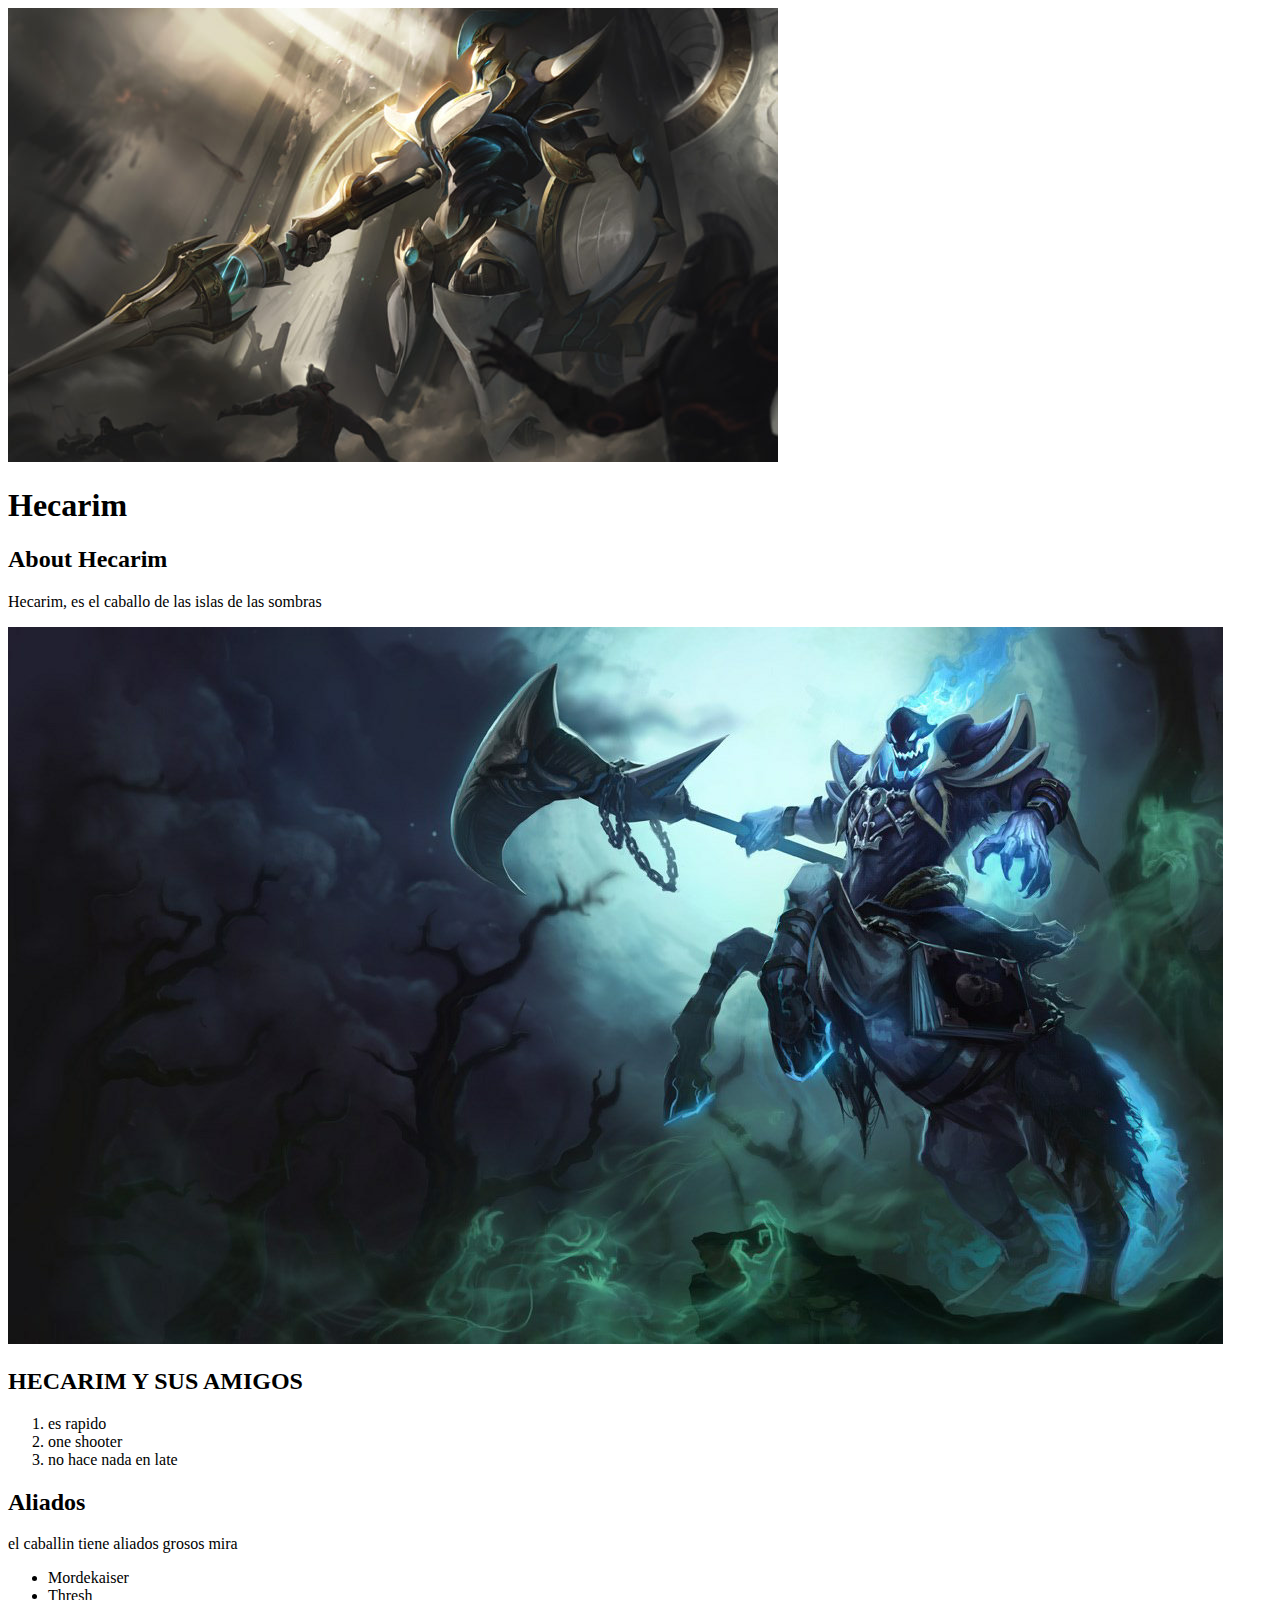
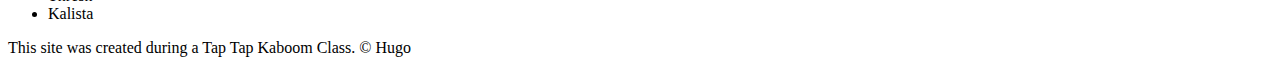
<file: index.html>
<!DOCTYPE html>
<html>
<head>

	<title>Hecarim</title>
	<link rel="icon" href="img/hecalancer.jpeg">
</head>
<body>
		<!-- notas del caballo-->

	<header>
		<img src="img/hecalancer.jpeg">
		<h1>Hecarim</h1>
	</header>

	<!-- main element -->

	<main>
		
		<h2>About Hecarim</h2>
		<p>Hecarim, es el caballo de las islas de las sombras</p>
		<img src="img/Hecarim_2.jpg">
		<h2>HECARIM Y SUS AMIGOS</h2>
		<ol>
			<li>es rapido</li>
			<li>one shooter</li>
			<li>no hace nada en late</li>

		</ol>
		<h2>Aliados</h2>
		<p>el caballin tiene aliados grosos mira</p>


		<ul>
			
			<li>Mordekaiser</li>
			<li>Thresh</li>
			<li>Kalista</li>


		</ul>
	</main>

	<footer>
		<p>This site was created during a Tap Tap Kaboom Class. &copy; Hugo</p>
	</footer>


</body>
</html>
</file>
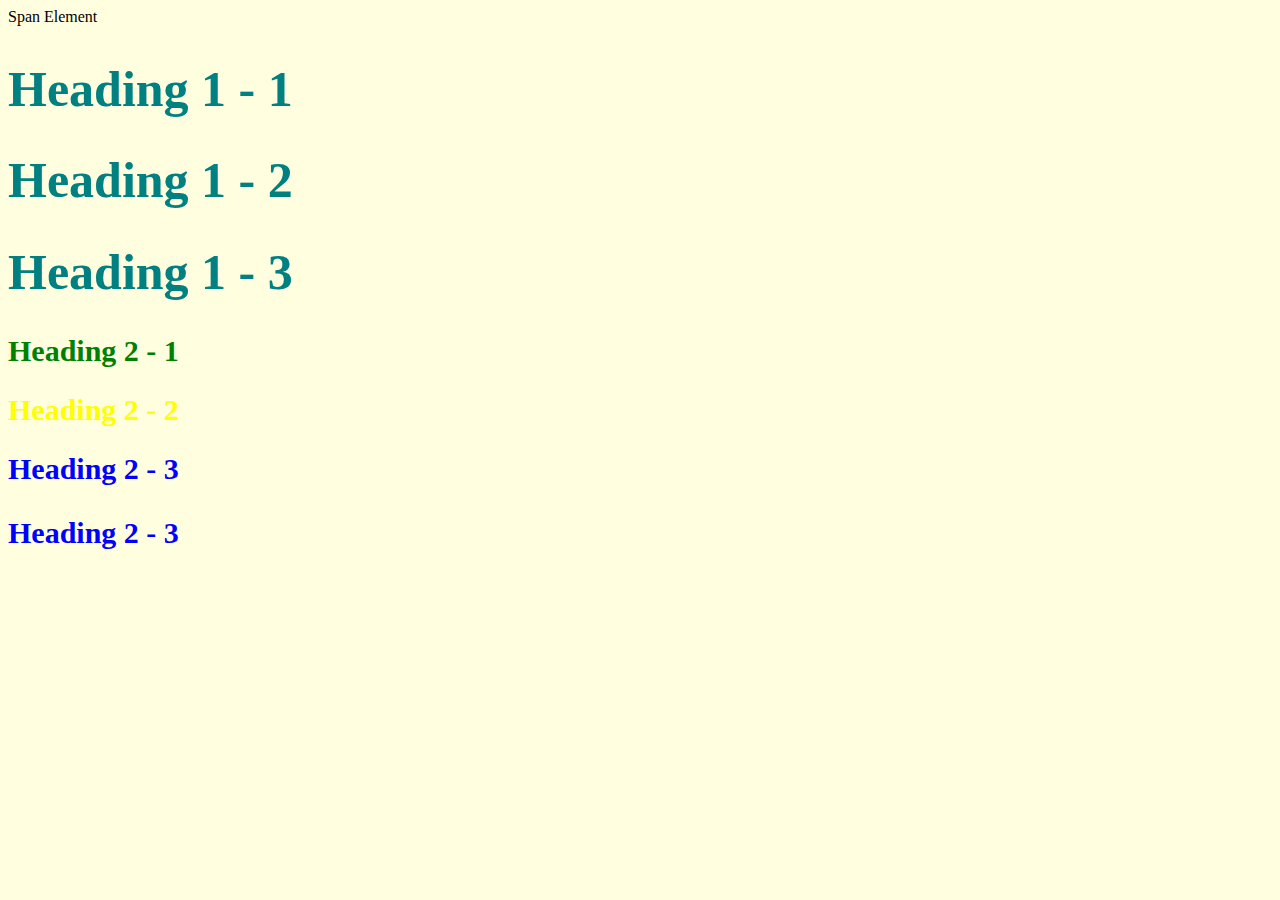
<file: style.test.html>
<!DOCTYPE html>
<html>
<head>
	<title>Style Test</title>
	<link rel="stylesheet" type="text/css" href="css/test.css">
	

</head>
<body>

	<span>Span Element</span>
	<h1><span>Heading 1 - 1</span></h1>
	<h1>Heading 1 - 2</h1>
	<h1>Heading 1 - 3</h1>
	<h2 style="font-size: 30px; color: green">Heading 2 - 1</h2>
	<h2 style="font-size: 30px; color: yellow">Heading 2 - 2</h2>
	<h2 style="font-size: 30px; color: blue">Heading 2 - 3</h2>
	<h3 style="font-size: 30px; color: blue">Heading 2 - 3</h3>

</body>
</html>
</file>
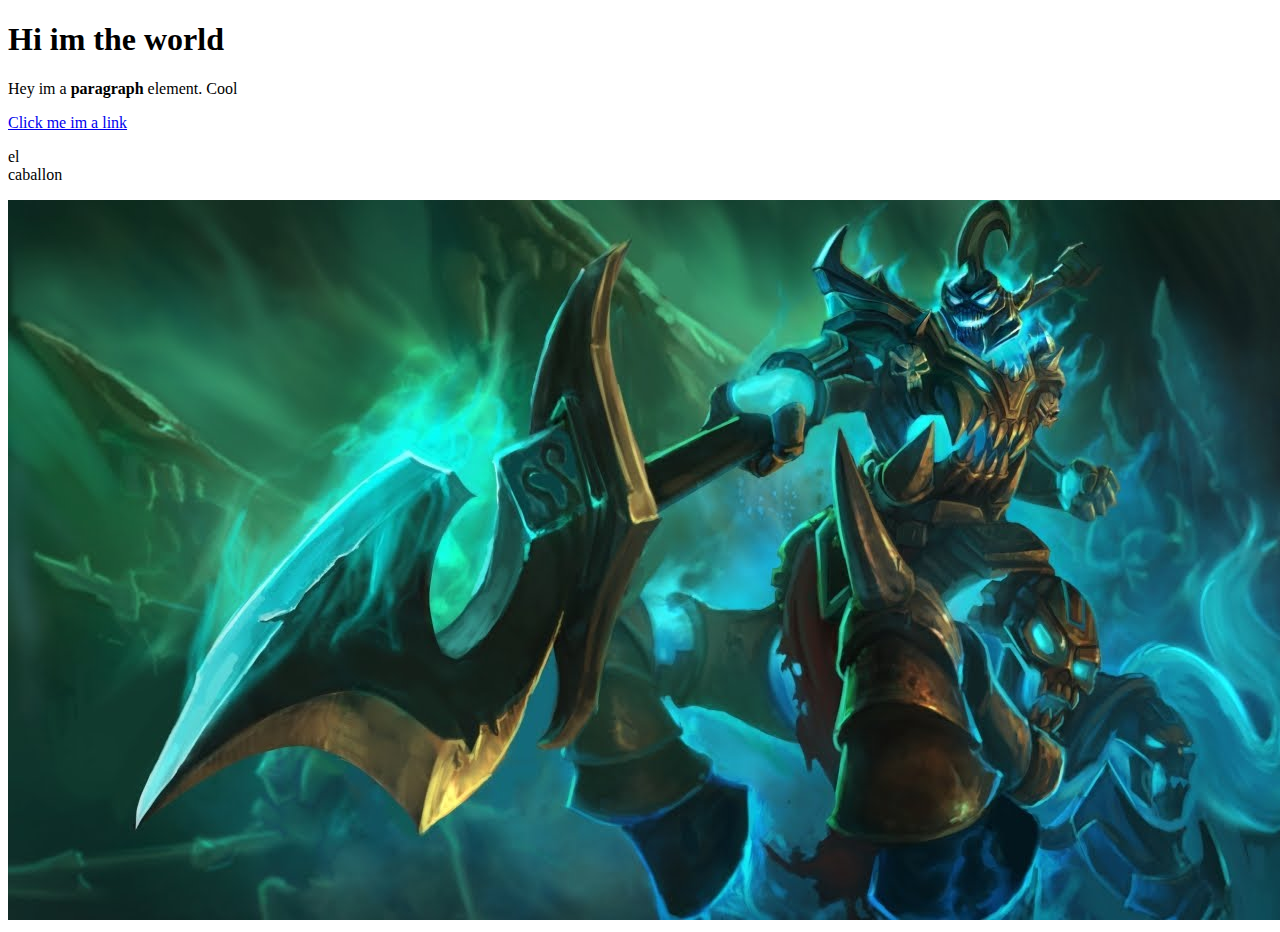
<file: test.html>
<!DOCTYPE html>
<html>
<head>
	<title>caca</title>
</head>
<body>
	<h1>Hi im the world</h1>
	<p>Hey im a <b>paragraph</b> element. Cool</p>
	<a href="http://google.com" target="_blank" title="lets go the google">Click me im a link</a>
	<p>el <br>
	caballon</p>
	<img src="img/heca.jpg">
</body>
</html>
</file>
<file: css/test.css>
body{
	background-color:  lightyellow;
}

		h1{
		font-size:50px;
		color: teal;
			}
</file>
